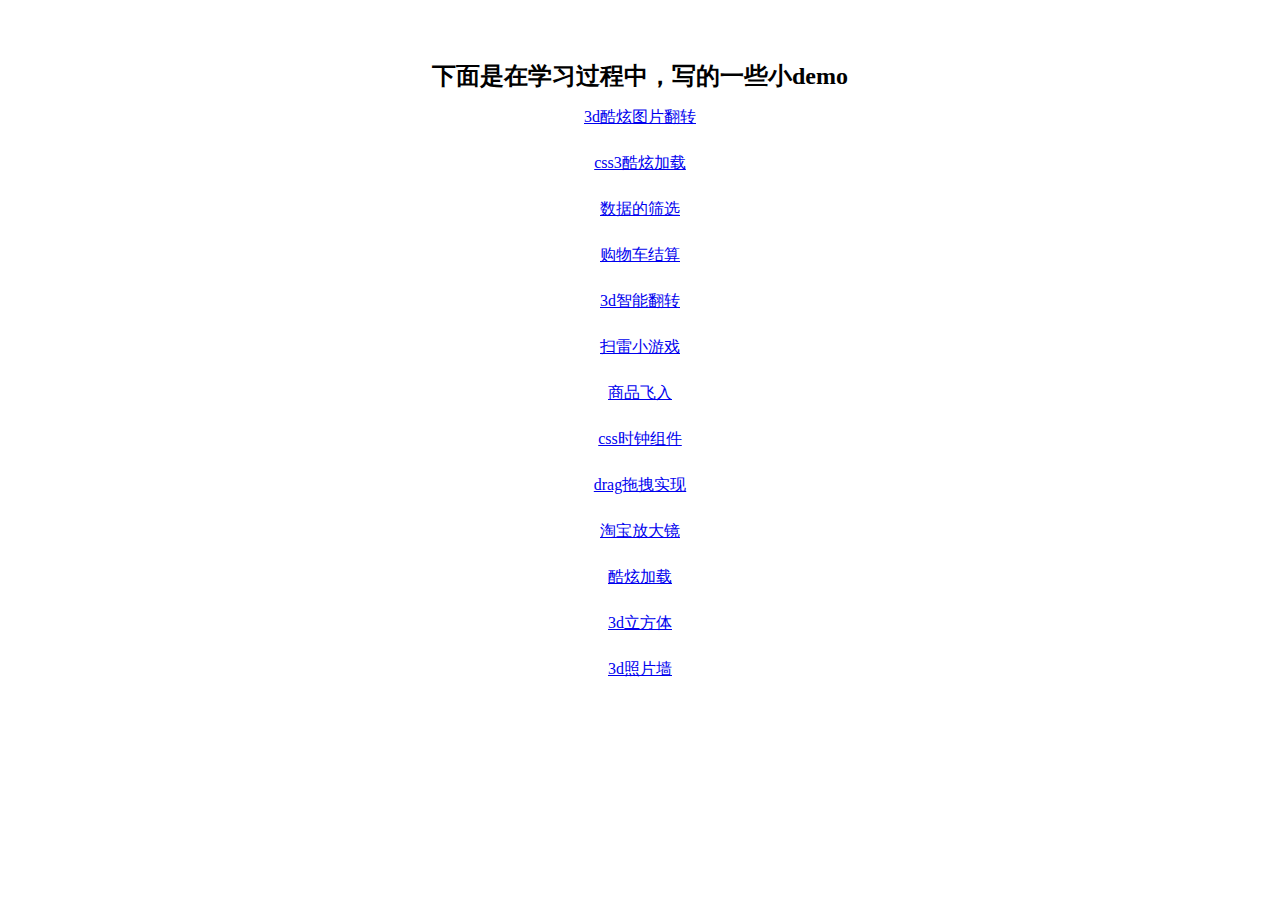
<file: index.html>
<!DOCTYPE html>
<html lang="en">
<head>
    <meta charset="UTF-8">
    <meta name="viewport" content="width=device-width, initial-scale=1.0">
    <meta http-equiv="X-UA-Compatible" content="ie=edge">
    <title>Document</title>
    <style>
         * {
             padding: 0;
             margin: 0;
         }
         ul {
             list-style: none;
         }
         .wrapper {
             width: 500px;
             margin: 60px auto 0;
             text-align: center;
         }
         ul li  {
            height: 46px;
            line-height: 50px;
         }
    </style>
</head>
<body>
    <div class="wrapper">
        <h2>下面是在学习过程中，写的一些小demo</h2>
        <ul>
            <li><a href="demo1/demo.html">3d酷炫图片翻转</a></li>
            <li><a href="demo2/demo.html">css3酷炫加载</a></li>
            <li><a href="demo3/demo.html">数据的筛选</a></li>
            <li><a href="demo4/index.html">购物车结算</a></li>
            <li><a href="demo5/demo.html">3d智能翻转</a></li>
            <li><a href="demo6/index.html">扫雷小游戏</a></li>
            <li><a href="demo7/demo.html">商品飞入</a></li>
            <li><a href="demo8/index.html">css时钟组件</a></li>
            <li><a href="demo9/drag.html">drag拖拽实现</a></li>
            <li><a href="demo10/index.html">淘宝放大镜</a></li>
            <li><a href="demo11/demo.html">酷炫加载</a></li>
            <li><a href="demo12/3dcube.html">3d立方体</a></li>
            <li><a href="demo13/3drotate.html">3d照片墙</a></li>
        </ul>
    </div>
</body>
</html>
</file>
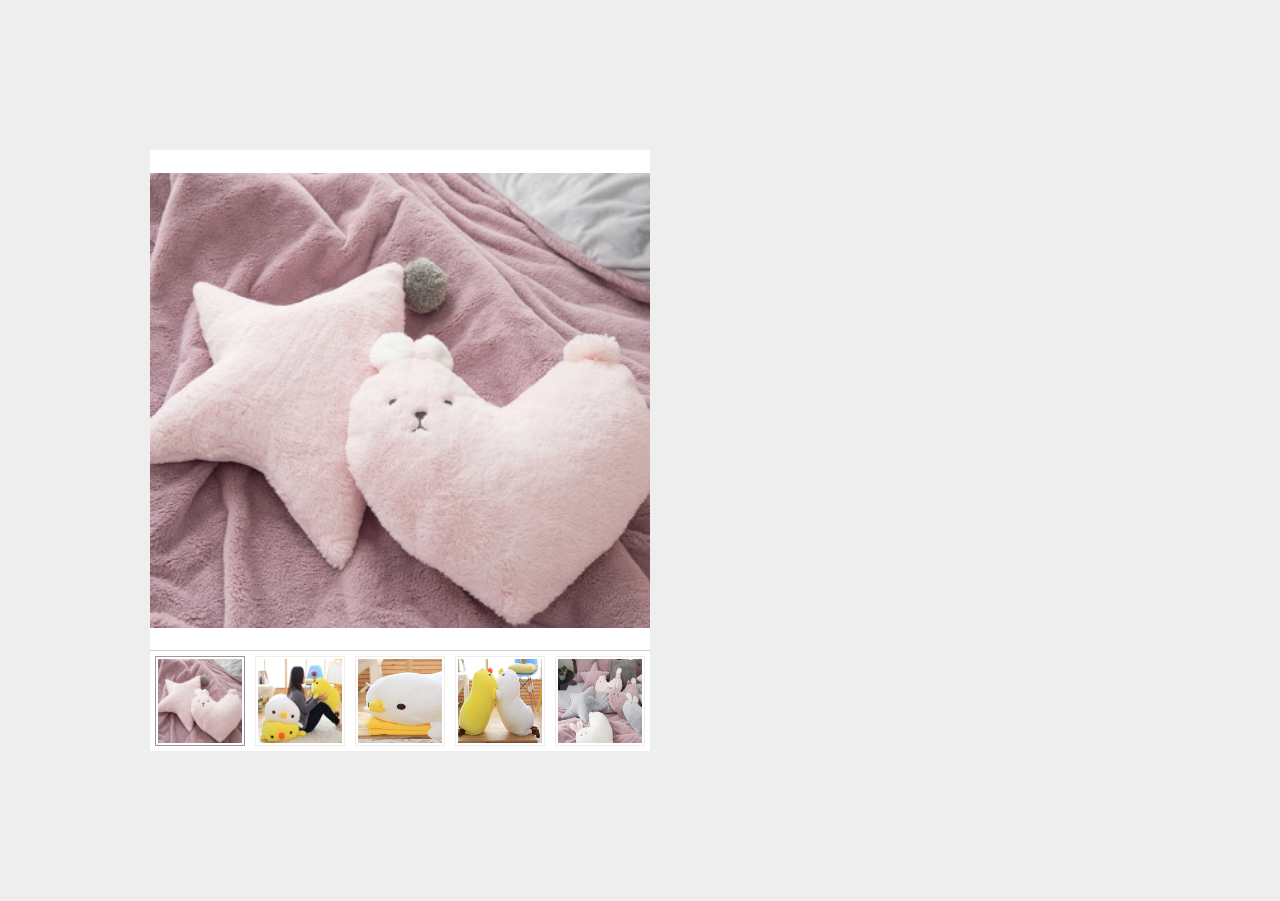
<file: demo10/index.html>
<!DOCTYPE html>
<html lang="en">
<head>
	<meta charset="UTF-8">
	<title>淘宝放大镜</title>
	<link rel="stylesheet" href="./css/index.css">
</head>
<body>
	<div class="wrapper">
		<div class="magnify">
			<div class="show"><!-- <img src="./images/1.png" alt=""> --></div>
			<div class="chooseview"></div>
			<div class="bigview"></div>
		</div>
		<div class="list">
			<ul>
				<li class="active"><img src="./images/1.png" alt=""></li>
				<li><img src="./images/2.png" alt=""></li>
				<li><img src="./images/3.png" alt=""></li>
				<li><img src="./images/4.png" alt=""></li>
				<li><img src="./images/5.png" alt=""></li>
			</ul>
		</div>
	</div>
	<script src="./js/jquery-3.2.1.js"></script>
	<!-- <script src="./js/index.js"></script> -->
	<script src="./js/index1.js"></script>
</body>
</html>
</file>
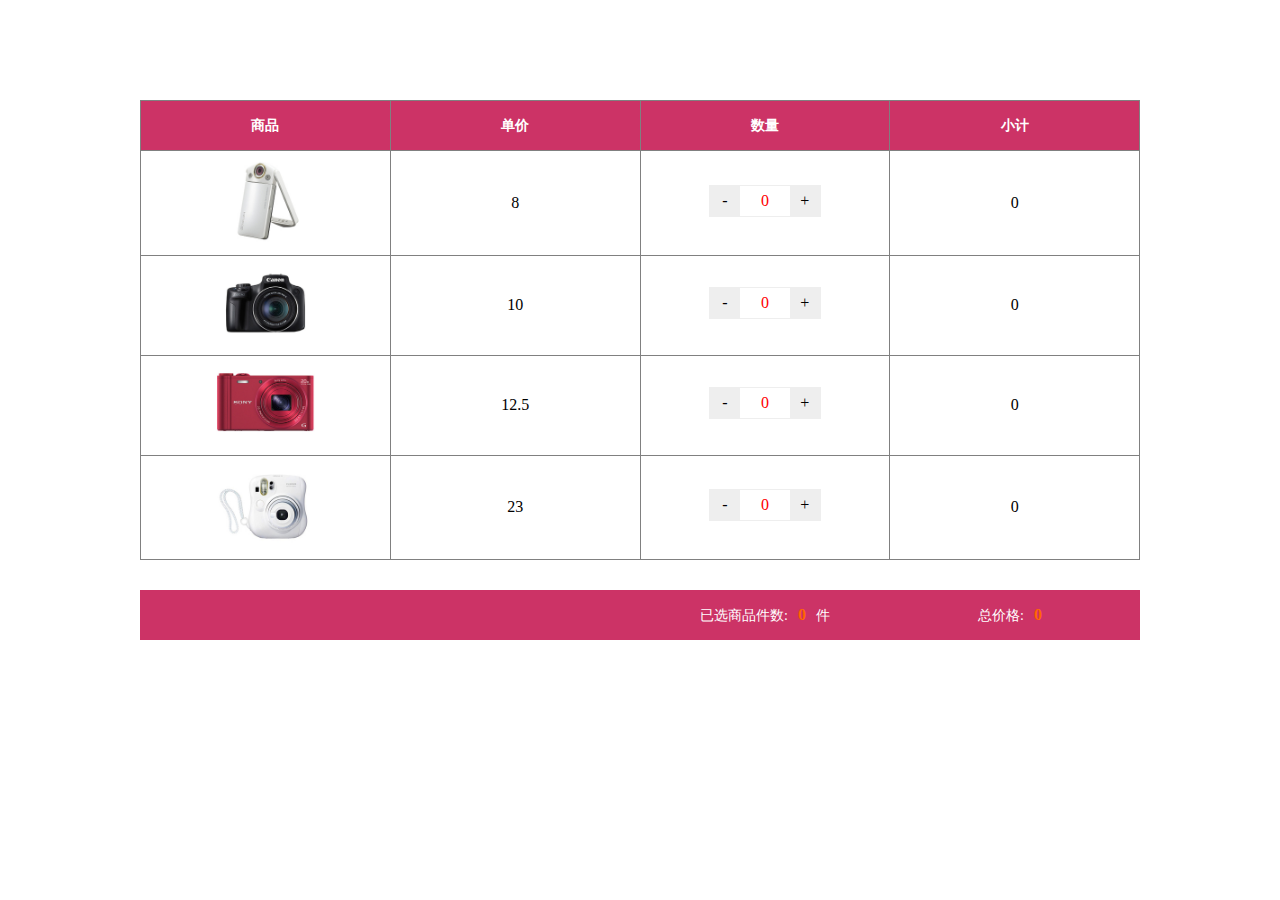
<file: demo4/index.html>
<!DOCTYPE html>
<html lang="en">
<head>
	<meta charset="UTF-8">
	<title>商城购物车</title>
	<style>
		* {
			padding: 0;
			margin: 0;
		}
		.wrapper {
			width: 1000px;
			/*height: 600px;
			border: 1px solid #000;*/
			margin: 100px auto 0;
		}
		.wrapper table {
			width: 100%;
			border-collapse: collapse;
		}
		.wrapper table tr {
			height: 100px;
			text-align: center;
		}
		.wrapper table .tit {
			height: 50px;
			background: rgb(204,51,102);
			font-weight: bold;
			font-size: 14px;
			color: #fff;
		}
		.wrapper table td {
			width: 25%;
		}
		.wrapper td img {
			width: 40%;
		}
		.wrapper td .numeration {
			display: inline-block;
			border: 1px solid #eee;
		}
		.wrapper .numeration span {
			float: left;
			height: 30px;
			line-height: 30px;
			text-align: center;
		}
		.wrapper .numeration .minus, 
		.wrapper .numeration .add {
			width: 30px;
			background: #eee;
			cursor: pointer;
		}
		.wrapper .numeration .num {
			width: 50px;
			/*background: #fff;*/
			color: red;
		}
		.wrapper .summary {
			height: 50px;
			padding-left: 500px;
			margin-top: 30px;
			background: rgb(204,51,102);
		}
		.wrapper .summary div {
			float: left;
			width: 250px;
			height: 100%;
			line-height: 50px;
			text-align: center;
			font-size: 14px;
			color: #fff;
		}
		.summary div span {
			margin: 0 10px;
			font-size: 16px;
			font-weight: bold;
			color: #f60;
		}
	</style>
</head>
<body>
	<div class="wrapper">
		<table border="1">
			<tr class="tit">
				<td>商品</td>
				<td>单价</td>
				<td>数量</td>
				<td>小计</td>
			</tr>
			<tr>
				<td><img src="image/shop1.jpg" alt=""></td>
				<td class="price">8</td>
				<td>
					<div class="numeration">
						<span class="minus">-</span>
						<span class="num">0</span>
						<span class="add">+</span>
					</div>
				</td>
				<td class="subtotal">0</td>
			</tr>
			<tr>
				<td><img src="image/shop2.jpg" alt=""></td>
				<td class="price">10</td>
				<td>
					<div class="numeration">
						<span class="minus">-</span>
						<span class="num">0</span>
						<span class="add">+</span>
					</div>
				</td>
				<td class="subtotal">0</td>
			</tr>
			<tr>
				<td><img src="image/shop3.jpg" alt=""></td>
				<td class="price">12.5</td>
				<td>
					<div class="numeration">
						<span class="minus">-</span>
						<span class="num">0</span>
						<span class="add">+</span>
					</div>
				</td>
				<td class="subtotal">0</td>
			</tr>
			<tr>
				<td><img src="image/shop4.jpg" alt=""></td>
				<td class="price">23</td>
				<td>
					<div class="numeration">
						<span class="minus">-</span>
						<span class="num">0</span>
						<span class="add">+</span>
					</div>
				</td>
				<td class="subtotal">0</td>
			</tr>
		</table>
		<div class="summary">
			<div class="all-choose">已选商品件数:<span class="all-num">0</span>件</div>
			<div class="all-count">总价格:<span class="all-cost">0</span></div>
		</div>
	</div>
	<script>
		var oMin = document.getElementsByClassName('minus'),
			oMun = document.getElementsByClassName('num'),
			oAdd = document.getElementsByClassName('add'),
			oTol = document.getElementsByClassName('subtotal'),
			oAll_num = document.getElementsByClassName('all-num')[0],
			oAll_cost = document.getElementsByClassName('all-cost')[0],
			leng = oMin.length,
			arrNum = [0,0,0,0],
			arrPrice = [8,10,12.5,23];
		for(var i = 0; i < leng; i ++) {
			oAdd[i].index = i;
			oMin[i].index = i;
			oAdd[i].onclick = function () {
				arrNum[this.index] ++;
				oMun[this.index].innerHTML = arrNum[this.index];
				oTol[this.index].innerHTML =  arrPrice[this.index] * arrNum[this.index];
				allCount(oMun, oAll_num);
				allCount(oTol, oAll_cost);
			};
			oMin[i].onclick = function () {
				arrNum[this.index] --;
				arrNum[this.index] = Math.max(0, arrNum[this.index]);
				oMun[this.index].innerHTML = arrNum[this.index];
				oTol[this.index].innerHTML =  arrPrice[this.index] * arrNum[this.index];
				allCount(oMun, oAll_num);
				allCount(oTol, oAll_cost);
			}			
		}
		function allCount(obj, obj1) {
			var num = 0,
				leng = obj.length;
			for(var i = 0; i < leng; i ++) {
				num += obj[i].innerHTML * 1;
			}
			obj1.innerHTML = num;
		}
	</script>
</body>
</html>
</file>
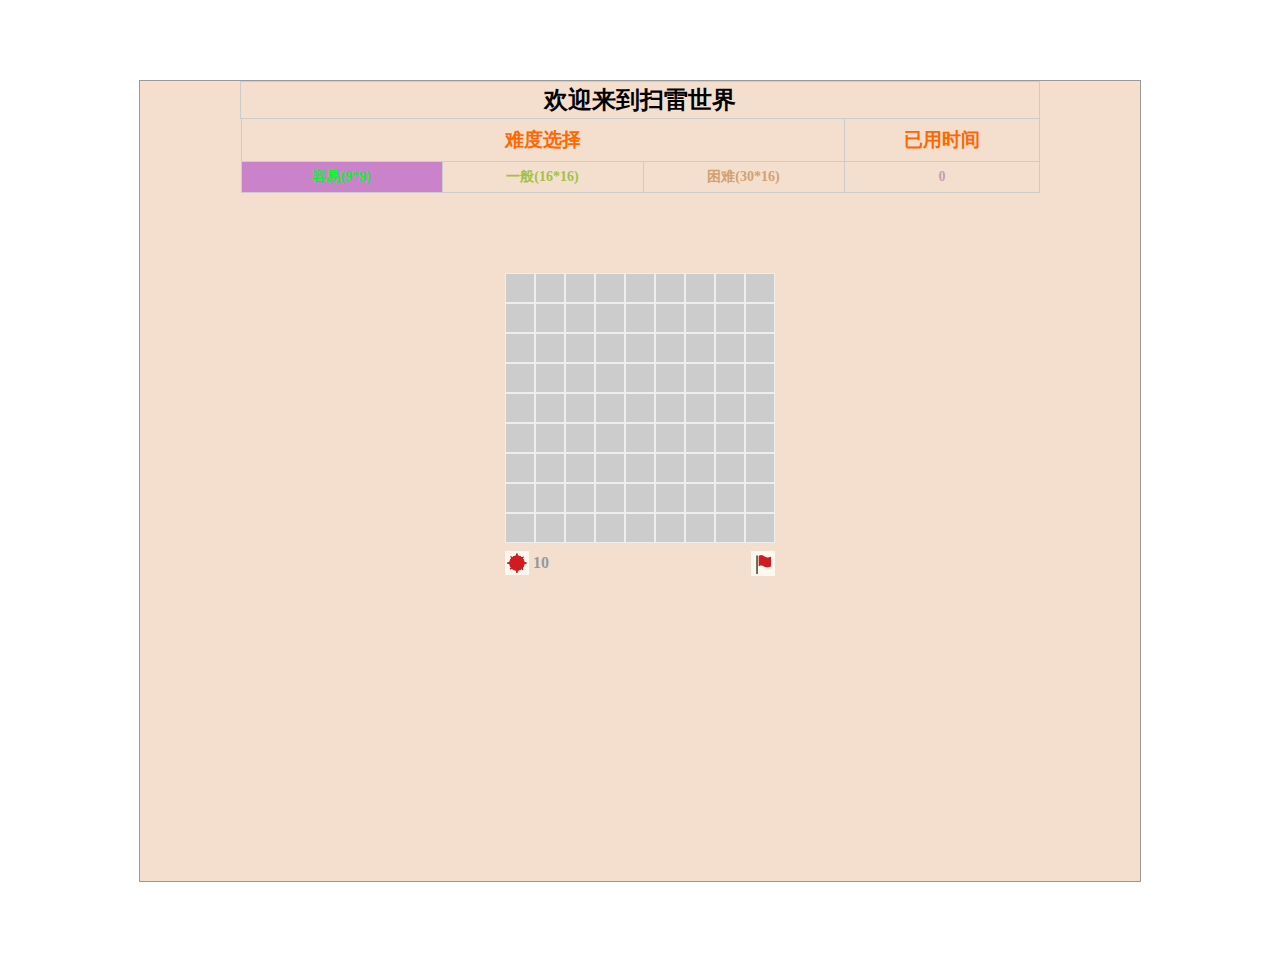
<file: demo6/index.html>
<!DOCTYPE html>
<html lang="en">
<head>
	<meta charset="UTF-8">
	<title>扫雷</title>
	<link rel="stylesheet" href="./css/index.css">
</head>
<body>
	<div class="wrapper">
		<div class="game-message">
			<h2>欢迎来到扫雷世界</h2>
			<div class="difficulty">
					<h3>难度选择</h3>
					<div class="ease active">容易(9*9)</div>
					<div class="common">一般(16*16)</div>
					<div class="hard">困难(30*16)</div>
			</div>
			<div class="time">
				<h3>已用时间</h3>
				<div class="use-time">0</div>
			</div>
		</div>	
		<div class="game-handle">	
			<ul class="items">
			</ul>
			<ul class="cover"> 	
			</ul>
			<div class="reminder">
				<div class="mine-num">
					<img src="./image/mine.jpg" alt="">
					<span>11</span>
				</div>
				<div class="flag">
					<img src="./image/flag.jpg" alt="">
				</div>
			</div>
		</div>

	</div>
	<!-- <script src="./js/index.js"></script> -->
	<script src="./js/tools.js"></script>
	<script src="js/space.js"></script>
	<script src="./js/index.js"></script>
	
</body>
</html>
</file>
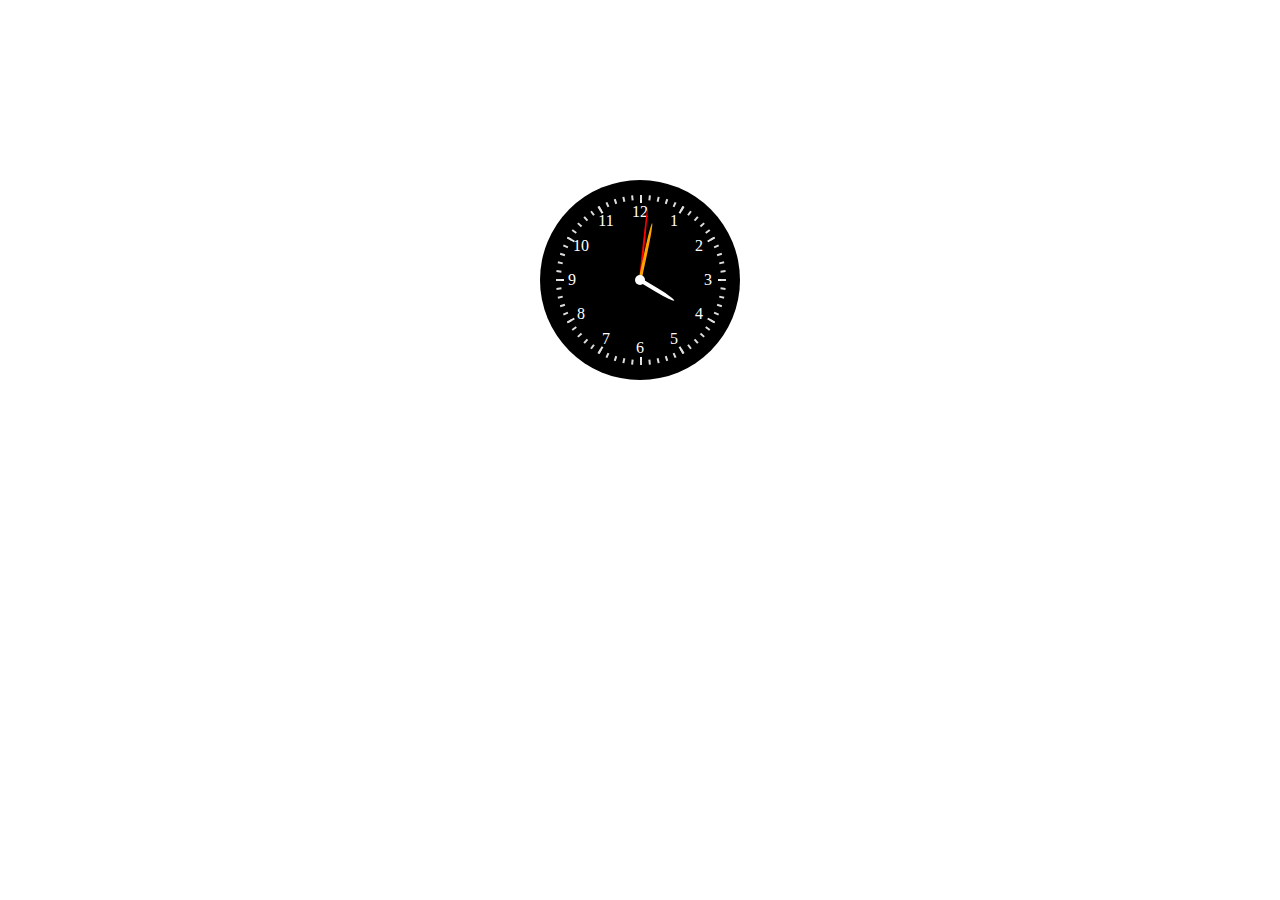
<file: demo8/index.html>
<!DOCTYPE html>
<html lang="en">
<head>
	<meta charset="UTF-8">
	<title>时钟组件</title>
	<link rel="stylesheet" href="./css/index.css">
</head>
<body>
	<div class="box">
		<div class="wrapper">
			<ul class="control-hour"></ul>	
			<ul class="control-second"></ul>
			<ul class="control-num"></ul>
			<div class="control-pointer">
				<div class="circle"></div>
				<div class="second-ned"></div>
				<div class="min-ned"></div>
				<div class="hour-ned"></div>
			</div>
		</div>
	</div>
	<script src="./js/jquery-3.2.1.js"></script>
	<script src="./js/index.js"></script>
</body>
</html>
</file>
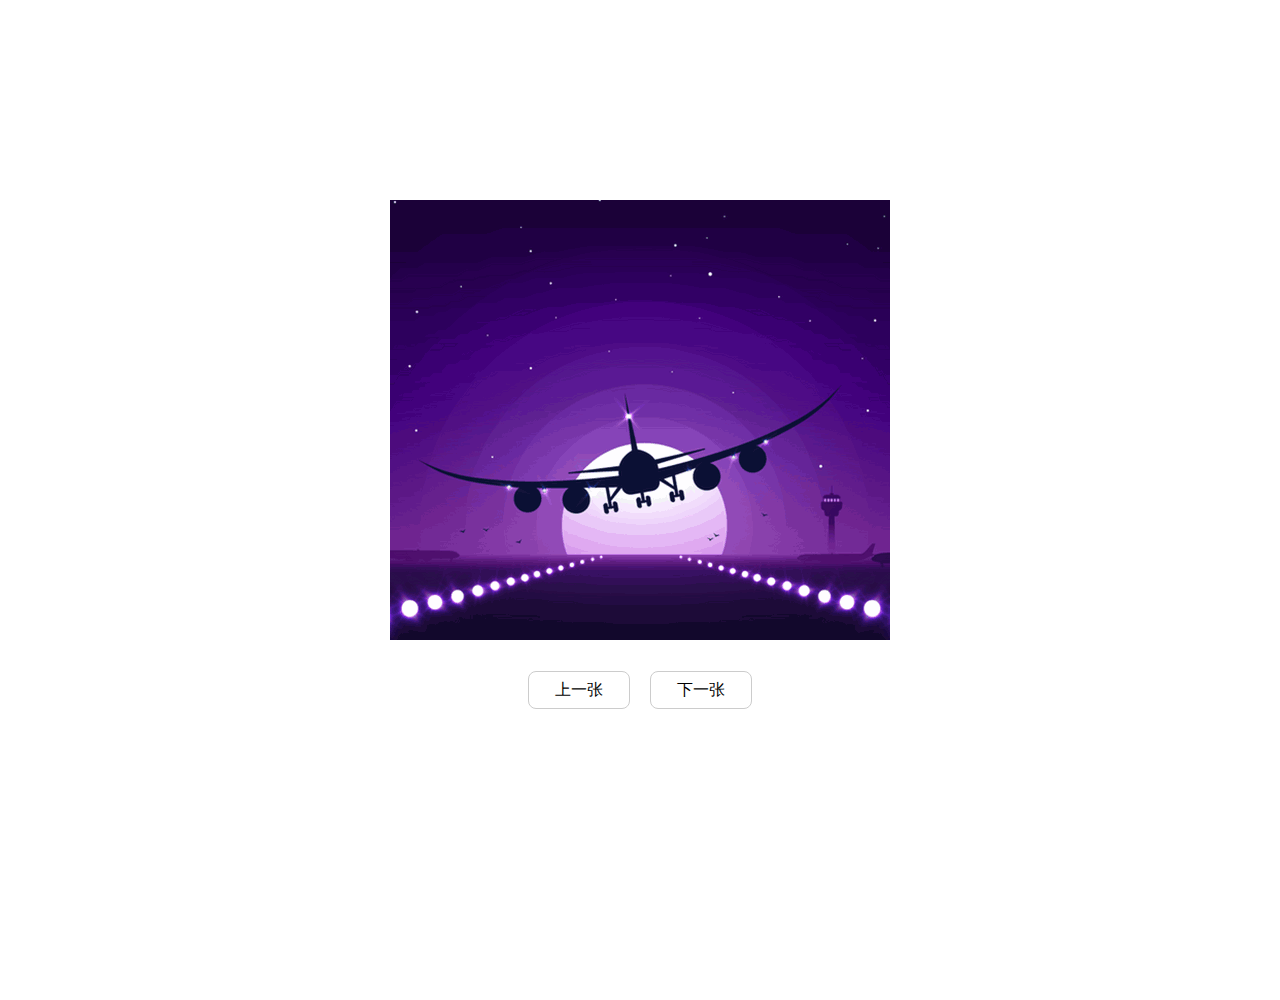
<file: demo1/demo.html>
<!DOCTYPE html>
<html lang="en">
<head>
	<meta charset="UTF-8">
	<title>3d翻转照片</title>
	<link rel="stylesheet" href="./css/demo.css">
</head>
<body>
	<div class="wrapper">
		<ul class="con">
			<li class="item">
				<div></div>
				<div></div>
				<div></div>
				<div></div>
			</li>
			<li class="item">
				<div></div>
				<div></div>
				<div></div>
				<div></div>
			</li>
			<li class="item">
				<div></div>
				<div></div>
				<div></div>
				<div></div>
			</li>
			<li class="item">
				<div></div>
				<div></div>
				<div></div>
				<div></div>
			</li>
			<li class="item">
				<div></div>
				<div></div>
				<div></div>
				<div></div>
			</li>
		</ul>
		<div class="control">
			<div class="prev">上一张</div>
			<div class="next">下一张</div>
		</div>
	</div>
	<script src="./js/jquery-3.2.1.js"></script>
	<script src="./js/demo.js"></script>
</body>
</html>
</file>
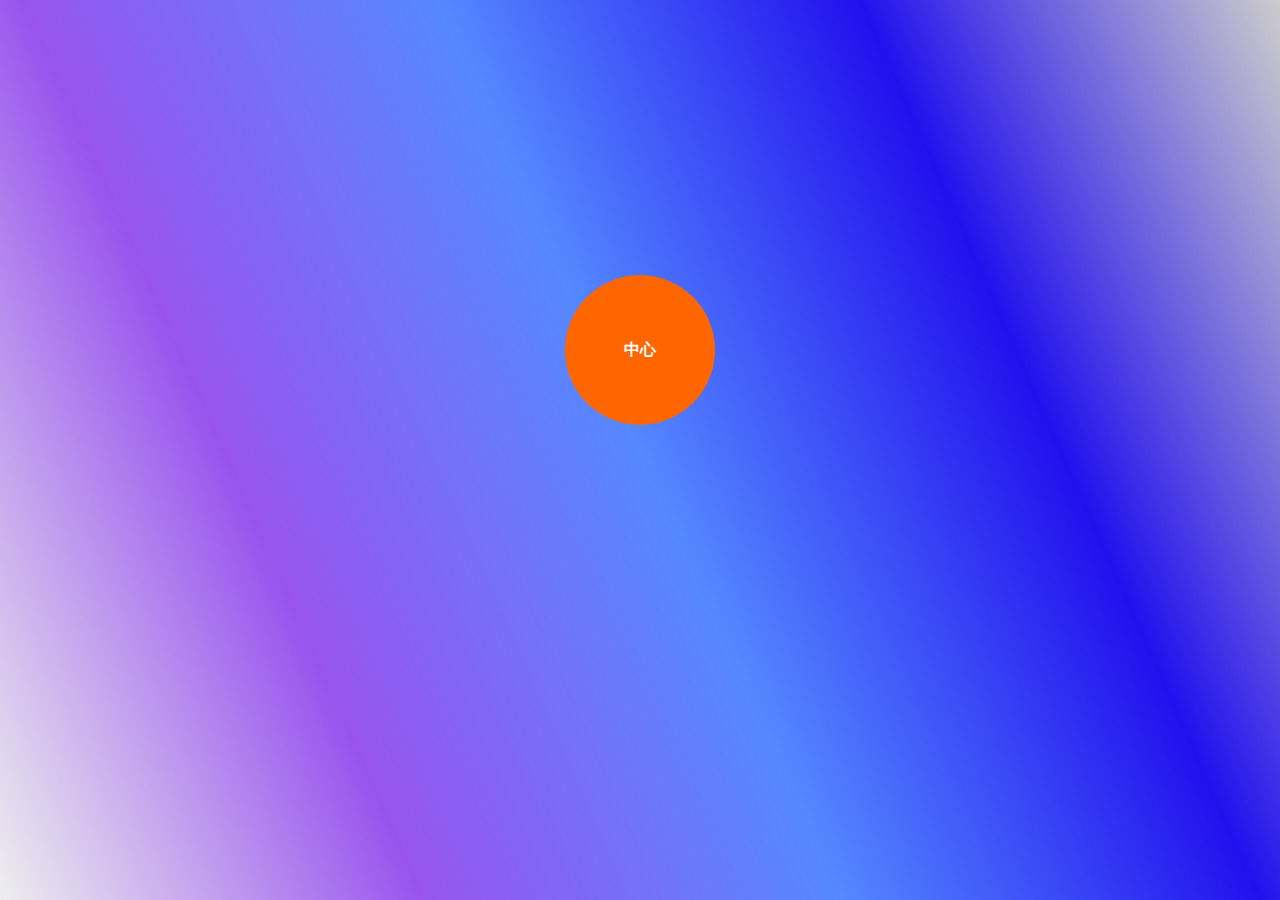
<file: demo11/demo.html>
<!DOCTYPE html>
<html lang="en">
<head>
	<meta charset="UTF-8">
	<title>旋转布局</title>
	<link rel="stylesheet" href="./css/demo.css">
</head>
<body>
	<div class="wrapper">
		<ul>
			<li><div>章节一</div></li>
			<li><div>章节二</div></li>
			<li><div>章节三</div></li>
			<li><div>章节四</div></li>
			<li><div>章节五</div></li>
			<li><div>章节六</div></li>
			<li><div>章节七</div></li>
			<li><div>章节八</div></li>
		</ul>
		<div class="center">中心</div>
	</div>
	<script src="./js/jquery-3.2.1.js"></script>
	<script src="./js/demo.js"></script>
</body>
</html>
</file>
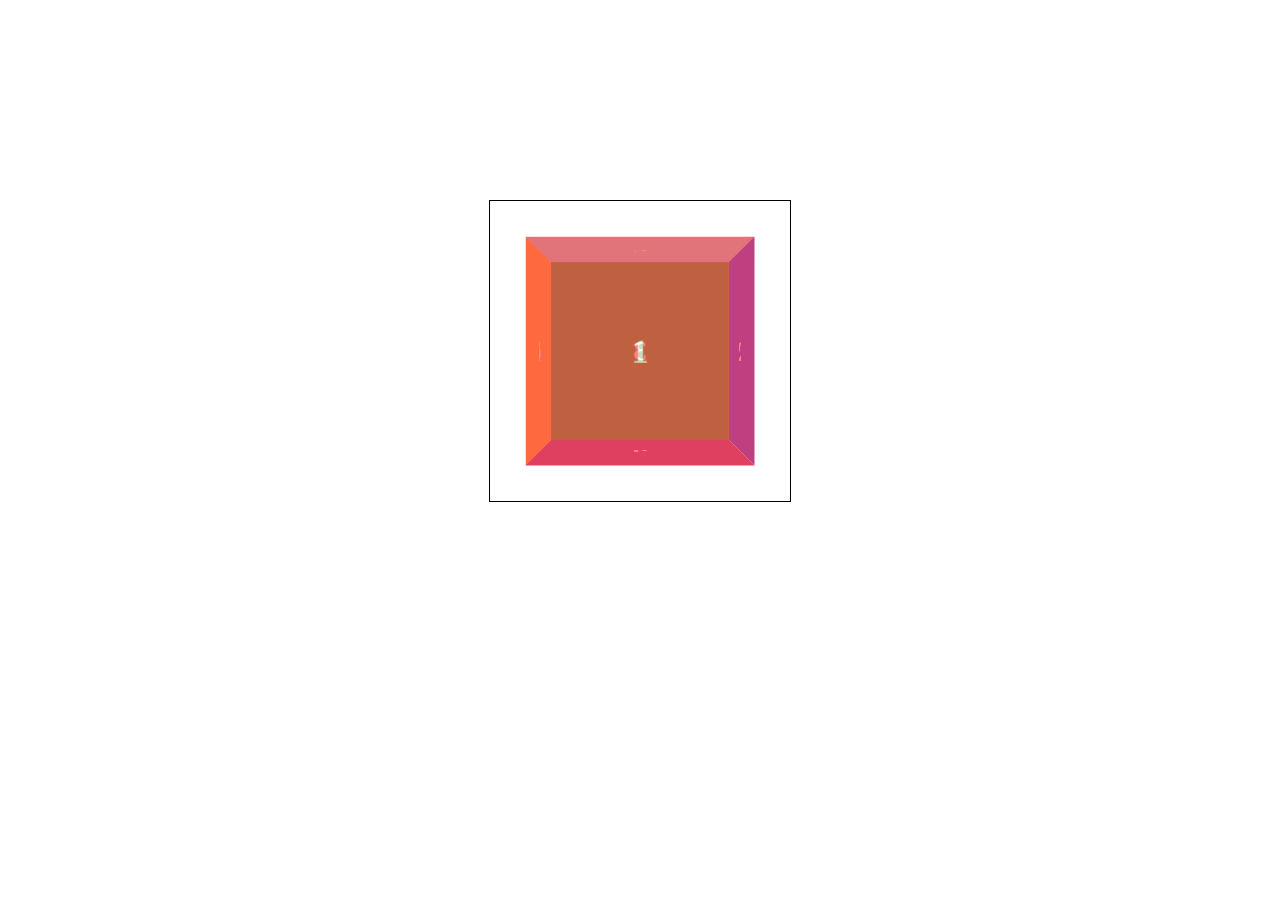
<file: demo12/3dcube.html>
<!DOCTYPE html>
<html lang="en">
<head>
	<meta charset="UTF-8">
	<title>3d立方体</title>
	<style>
		* {
			padding: 0;
			margin: 0;
			list-style: none;
		}
		.wrapper {
			display: flex;
			justify-content: center;
			align-items: center;
			width: 300px;
			height: 300px;
			border: 1px solid #000;
			margin: 200px auto;
			perspective: 800px;
		}
		.wrapper .con {
			position: relative;
			width: 200px;
			height: 200px;
			/*border: 1px solid #ccc;*/
			transform-style: preserve-3d;
			transform: rotateX(0deg);
			animation: turn 8s linear infinite;
		}
		@keyframes turn {
			0% {
				transform: rotateX(0deg) rotateY(0deg) rotateZ(0deg);
			}
			50% {
				transform: rotateX(180deg) rotateY(180deg) rotateZ(180deg);
			}
			100% {
				transform: rotateX(360deg) rotateY(360deg) rotateZ(360deg);
			}
		}
		.wrapper .con .item {
			position: absolute;
			left: 0;
			top: 0;
			width: 100%;
			height: 100%;
			text-align: center;
			line-height: 200px;
			font-size: 30px;
			font-weight: bold;
			color: #fff;
			opacity: 0.5;
		}
		.wrapper .con .item:nth-of-type(1) {
			background-color: red;
			transform: rotate3d(0, 0, 0, 0deg) translateZ(100px);
		}
		.wrapper .con .item:nth-of-type(2) {
			background-color: blue;
			transform: rotate3d(0, 1, 0, 90deg) translateZ(100px);
		}
		.wrapper .con .item:nth-of-type(3) {
			background-color: green;
			transform: rotate3d(0, 1, 0, 180deg) translateZ(100px);
		}
		.wrapper .con .item:nth-of-type(4) {
			background-color: orange;
			transform: rotate3d(0, 1, 0, 270deg) translateZ(100px);
		}
		.wrapper .con .item:nth-of-type(5) {
			background-color: skyblue;
			transform: rotate3d(1, 0, 0, 90deg) translateZ(100px);
		}
		.wrapper .con .item:nth-of-type(6) {
			background-color: purple;
			transform: rotate3d(1, 0, 0, -90deg) translateZ(100px);
		}
	</style>
</head>
<body>
	<div class="wrapper">
		<ul class="con">
			<li class="item">1</li>
			<li class="item">2</li>
			<li class="item">3</li>
			<li class="item">4</li>
			<li class="item">5</li>
			<li class="item">6</li>
		</ul>
	</div>
</body>
</html>
</file>
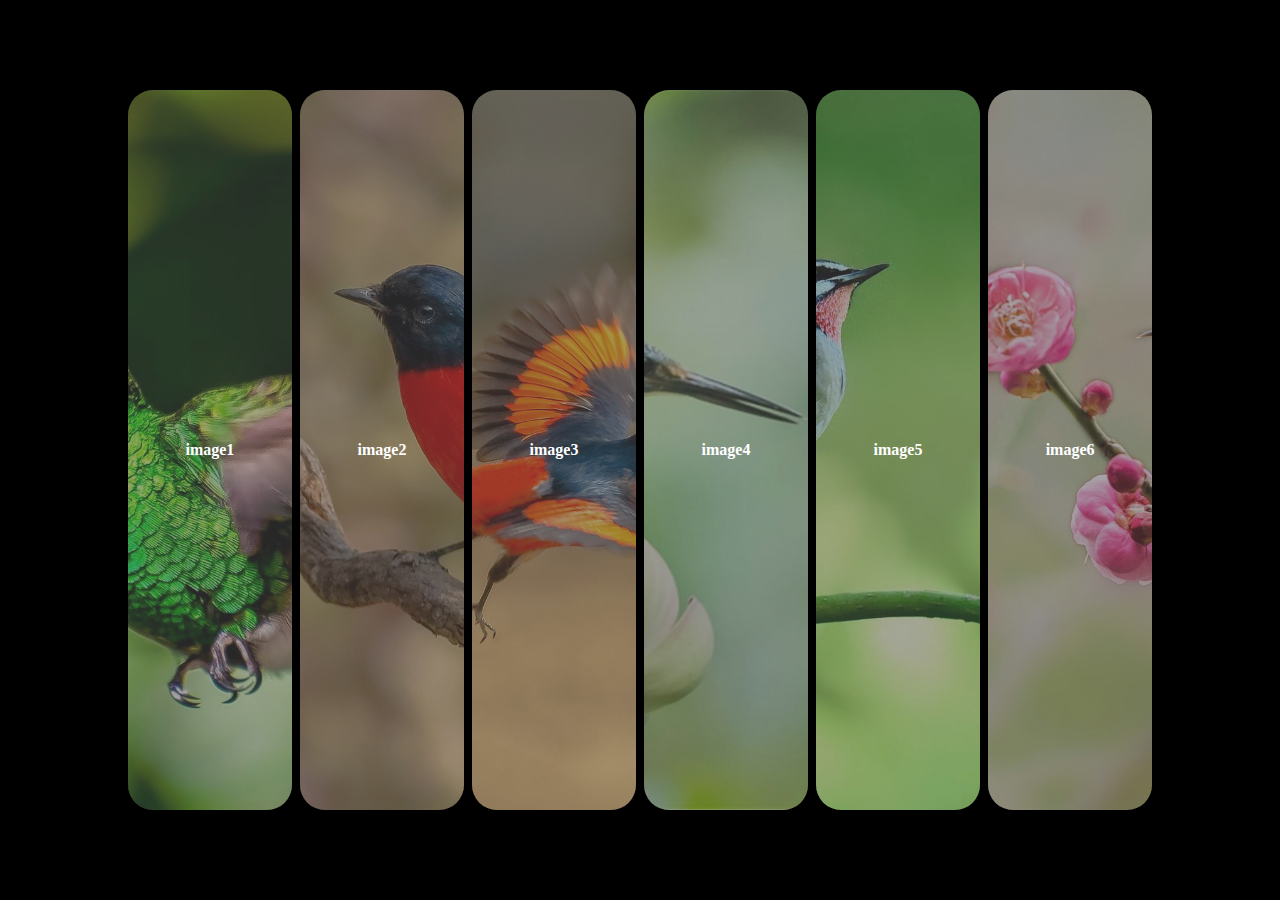
<file: demo2/demo.html>
<!DOCTYPE html>
<html lang="en">
<head>
	<meta charset="UTF-8">
	<title>Document</title>
	<link rel="stylesheet" href="./css/demo.css">
</head>
<body>
	<div class="wrapper init">
		<ul>
			<li class="item">
				<div class="con">
					<div class="bg"></div>
					<div class="title">image1</div>
					<div class="desc">
						<div class="details">birds</div>
						<div class="close"></div>
					</div>
				</div>
			</li>
			<li class="item">
				<div class="con">
					<div class="bg"></div>
					<div class="title">image2</div>
					<div class="desc">
						<div class="details">birds</div>
						<div class="close"></div>
					</div>
				</div>
			</li>
			<li class="item">
				<div class="con">
					<div class="bg"></div>
					<div class="title">image3</div>
					<div class="desc">
						<div class="details">birds</div>
						<div class="close"></div>
					</div>
				</div>
			</li>
			<li class="item">
				<div class="con">
					<div class="bg"></div>
					<div class="title">image4</div>
					<div class="desc">
						<div class="details">birds</div>
						<div class="close"></div>
					</div>
				</div>
			</li>
			<li class="item">
				<div class="con">
					<div class="bg"></div>
					<div class="title">image5</div>
					<div class="desc">
						<div class="details">birds</div>
						<div class="close"></div>
					</div>
				</div>
			</li>
			<li class="item">
				<div class="con">
					<div class="bg"></div>
					<div class="title">image6</div>
					<div class="desc">
						<div class="details">birds</div>
						<div class="close"></div>
					</div>
				</div>
			</li>
		</ul>
	</div>
	<script src="./js/jquery-3.2.1.js"></script>
	<script src="./js/demo.js"></script>
</body>
</html>
</file>
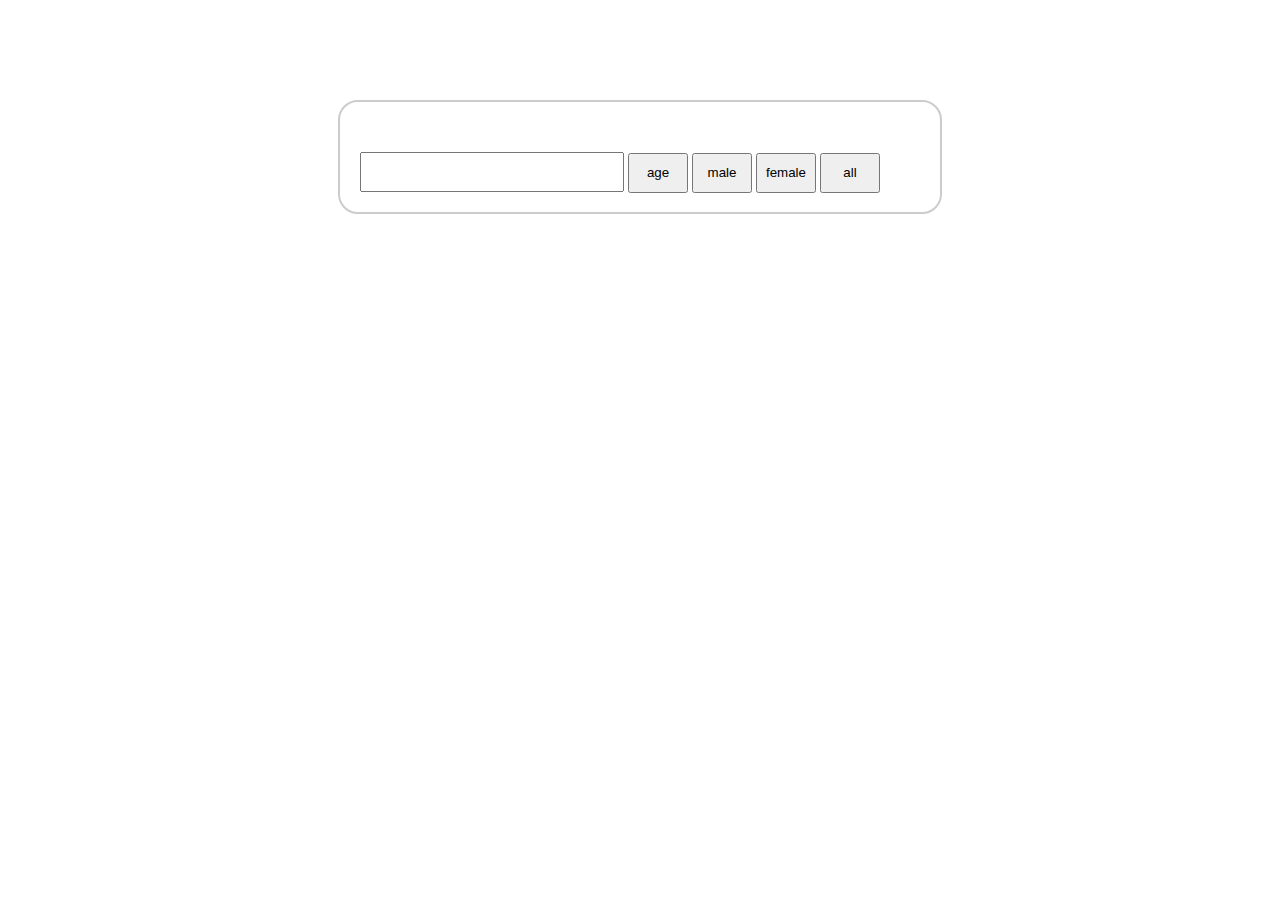
<file: demo3/demo.html>
<!DOCTYPE html>
<html lang="en">
<head>
	<meta charset="UTF-8">
	<title>实例</title>
	<link rel="stylesheet" href="css/demo.css">
</head>
<body>
	<div class="wrapper">
		<input type="text" class="inp">
		<button id="age">age</button>
		<button id="male">male</button>
		<button id="female">female</button>
		<button id="all">all</button>
		<ul>
		</ul>
	</div>
	<script src="js/tool.js"></script>
	<script src="js/actions.js"></script>
	<script src="js/demo.js"></script>
	<!-- <script>	
		//添加事件，将含有input value值的数组添加。	
		// oMale.onclick = function () {
		// 	renderArr(filterSex(temperArr, lastSex = 'male'));
		// }
		// oFemale.onclick = function () {
		// 	renderArr(filterSex(temperArr, lastSex = 'female'));
		// }		
	</script> -->
</body>
</html>
</file>
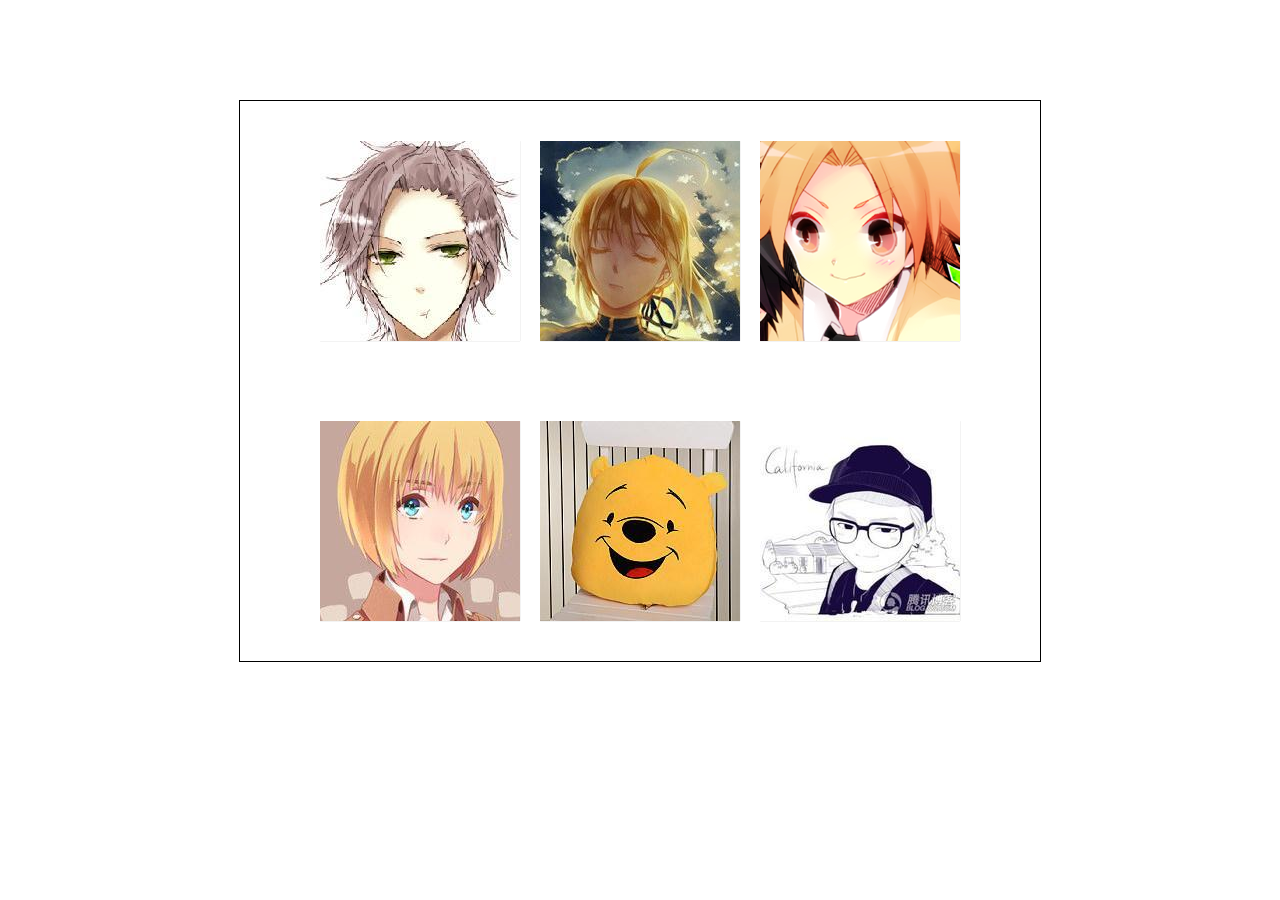
<file: demo5/demo.html>
<!DOCTYPE html>
<html lang="en">
<head>
	<meta charset="UTF-8">
	<title>旋转照片22</title>
	<link rel="stylesheet" href="./css/demo.css">
</head>
<body>
	<div class="wrapper">
		<ul class="con">
			<li class="item">
				<div class="picbox">
					<div class="show"><img src="./images/3d-1.jpg" alt=""></div>
					<div class="hide">你看见我的小熊了吗</div>
				</div>
			</li>
			<li class="item">
				<div class="picbox">
					<div class="show"><img src="./images/3d-2.jpg" alt=""></div>
					<div class="hide">你看见我的小熊了吗</div>
				</div>
			</li>
			<li class="item">
				<div class="picbox">
					<div class="show"><img src="./images/3d-3.png" alt=""></div>
					<div class="hide">你看见我的小熊了吗</div>
				</div>
			</li>
			<li class="item">
				<div class="picbox">
					<div class="show"><img src="./images/3d-4.jpg" alt=""></div>
					<div class="hide">你看见我的小熊了吗</div>
				</div>
			</li>
			<li class="item">
				<div class="picbox">
					<div class="show"><img src="./images/3d-5.jpg" alt=""></div>
					<div class="hide">你看见我的小熊了吗</div>
				</div>
			</li>
			<li class="item">
				<div class="picbox">
					<div class="show"><img src="./images/3d-6.jpg" alt=""></div>
					<div class="hide">你看见我的小熊了吗</div>
				</div>
			</li>
		</ul>
	</div>
	<script src="./js/jquery-3.2.1.js"></script>
	<script src="./js/demo.js"></script>
</body>
</html>
</file>
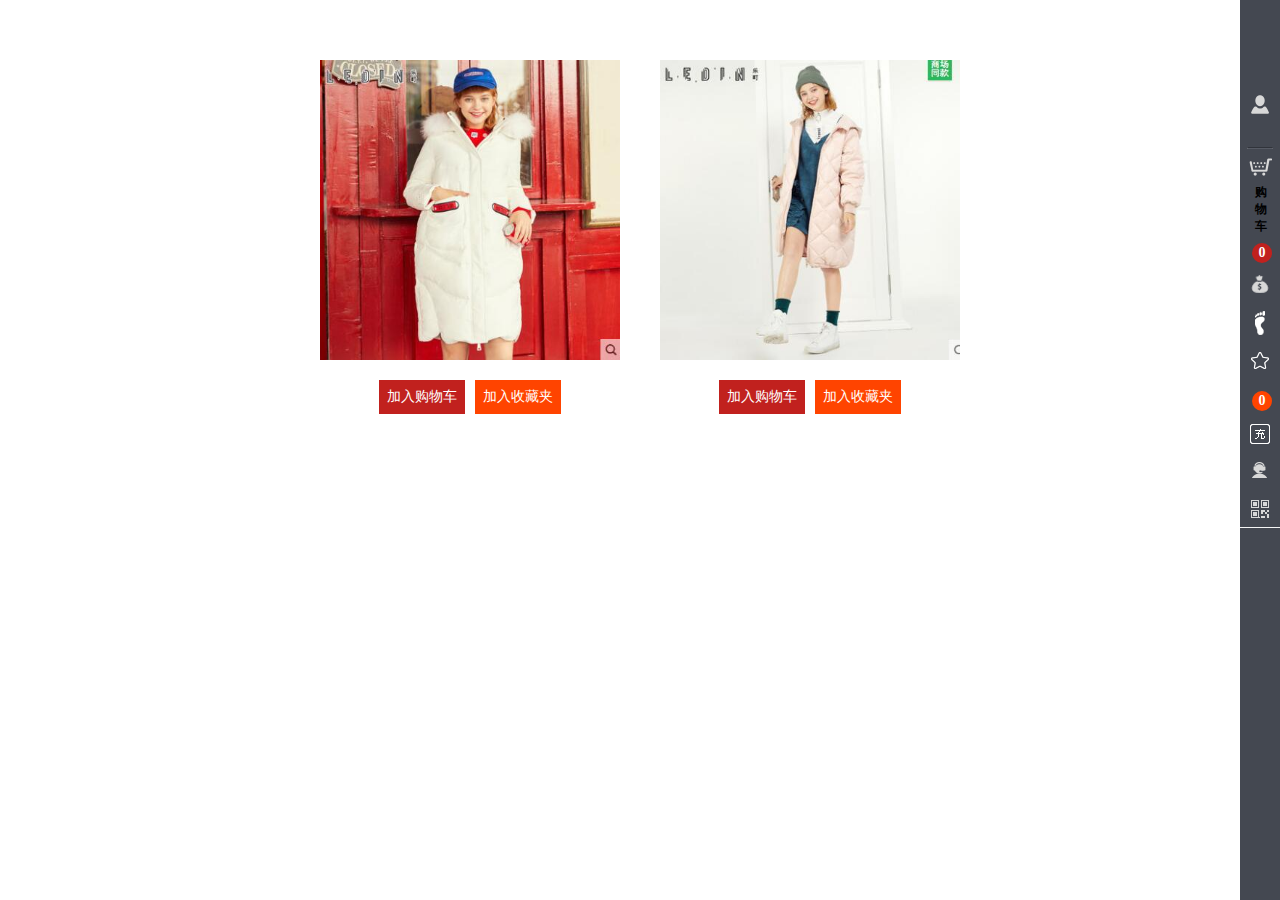
<file: demo7/demo.html>
<!DOCTYPE html>
<html lang="en">
<head>
	<meta charset="UTF-8">
	<title>商品飞入</title>
	<link rel="stylesheet" href="./css/demo.css">
</head>
<body>
	<div class="wrapper">
		<div class="left-show">
			<div class="item">
				<img src="./images/pic1.jpg" alt="" width="417"  height="417">
				<button class="add-cart">加入购物车</button>
				<button class="add-collect">加入收藏夹</button>
			</div>
			<div class="item">
	  			<img src="./images/pic2.jpg" alt="" width="400"  height="413">
	  			<button class="add-cart">加入购物车</button>
	  			<button class="add-collect">加入收藏夹</button>
			</div>
		</div>
		<div class="right-aside">
			<ul>
			 	<li>
			 		<a href="">
			 			<i></i>
			 			<div class="myself"></div>
			 		</a>
			 	</li>
			 	<li>
			 		<a href="" class="shopping-cart">
						<i></i>
						<span>购物车</span>
						<span class="count">0</span>
						<div class="hidden">我的购物车</div>
			 		</a>
			 	</li>
			 	<li>
			 		<a href="" class="purse">
			 			<i></i>
			 			<div class="hidden">我的钱包</div>
			 		</a>
			 	</li>
			 	<li>
			 		<a href="" class="footprint">
			 			<i></i>
			 			<div class="hidden">我的足迹</div>
			 		</a>
			 	</li>
			 	<li>
			 		<a href="" class="collect">
			 			<i></i>
			 			<span class="count">0</span>
			 			<div class="hidden">我的收藏</div>
			 		</a>
			 	</li>
			 	<li>
			 		<a href="" class="recharge">
			 			<i></i>
			 			<div class="hidden">我要充值</div>
			 		</a>
			 	</li>
			 	<li>
			 		<a href="" class="servers">
			 			<i></i>
			 			<div class="hidden">反馈客服</div>
			 		</a>
			 	</li>
			 	<li>
			 		<a href="" class="qr-code">
			 			<i></i>
			 			<div class="wechart-code"></div>
			 		</a>
			 	</li>
			 </ul> 
		</div>
	</div>
	<script src="./js/jquery-3.2.1.js"></script>
	<script src="./js/demo.js"></script>
</body>
</html>
</file>
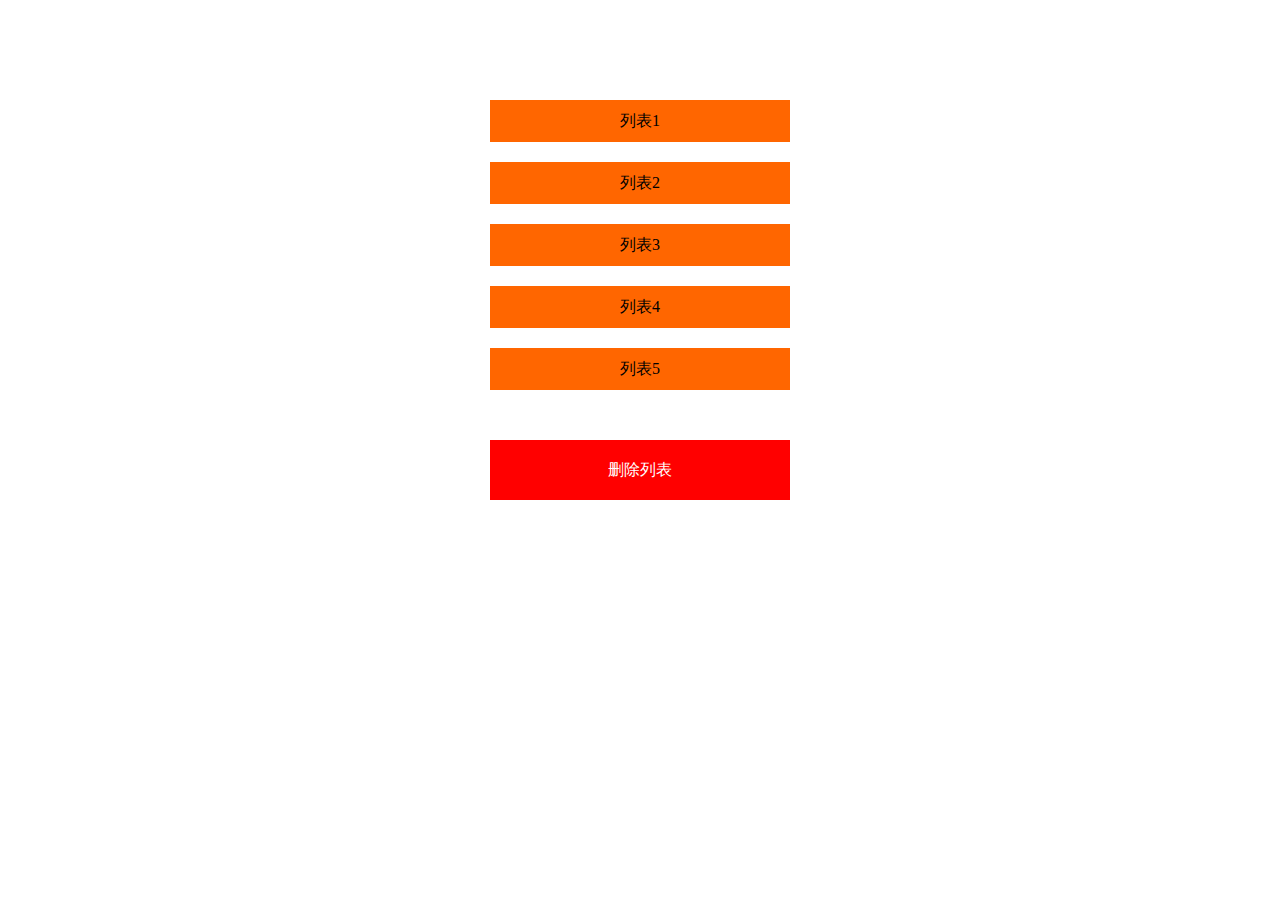
<file: demo9/drag.html>
<!DOCTYPE html>
<html lang="en">

<head>
    <meta charset="UTF-8">
    <meta name="viewport" content="width=device-width, initial-scale=1.0">
    <meta http-equiv="X-UA-Compatible" content="ie=edge">
    <title>拖拽与删除</title>
    <style>
        * {
            padding: 0;
            margin: 0;
        }

        ul {
            list-style: none;
        }

        .wrapper {
            width: 300px;
            margin: 100px auto 0;
            text-align: center;
        }

        li {
            height: 42px;
            line-height: 42px;
            background-color: #f60;
        }

        li + li {
            margin-top: 20px;
        }

        #delete {
            height: 60px;
            margin-top: 50px;
            line-height: 60px;
            background-color: red;
            color: #fff;
        }
    </style>
</head>

<body>
    <div class="wrapper">
        <ul>
            <li draggable="true">列表1</li>
            <li draggable="true">列表2</li>
            <li draggable="true">列表3</li>
            <li draggable="true">列表4</li>
            <li draggable="true">列表5</li>
        </ul>
        <div id="delete">
            删除列表
        </div>
    </div>
    <script>
        var dragManager = {
            init: function () {
                this.initIndex(this.targetDom);
                this.addEvent();
            },
            addEvent: function () {
                var baseDom = this.baseDom;
                var targetDom = this.targetDom;
                var deleteDom = this.deleteDom;
                var self = this;
                // 监听dragstart 事件 添加索引值
                baseDom.addEventListener('dragstart', function (e) {
                    var target = e.target;
                    if (typeof (target) === 'object' && target.nodeName === 'LI') {
                        e.dataTransfer.setData('index', target.index);
                    }
                }, false);
                // 阻止事件默认行为 
                baseDom.addEventListener('dragover', function (e) {
                    e.preventDefault();
                }, false);
                // 换位元素区域，拖拽至此区域，触发drop事件时，将拖拽元素移动到目标元素之前
                // 并重新计算index值;
                baseDom.addEventListener('drop', function (e) {
                    var target = e.target, index;
                    if (typeof (target) === 'object' && target.nodeName === 'LI') {
                        index = e.dataTransfer.getData('index');
                        baseDom.insertBefore(targetDom[index], target);
                        self.initIndex(targetDom);
                    }

                }, false);
                // 阻止默认事件, 让drop事件可以触发
                deleteDom.addEventListener('dragover', function (e) {
                    e.preventDefault();
                });
                // 删除拖拽元素区域，触发drop事件，删除当前拖拽的元素, 并重新计算index值;
                deleteDom.addEventListener('drop', function (e) {
                    var index = e.dataTransfer.getData('index');
                    self.deleteIndex(targetDom, index)
                })
            },
            initIndex: function (dom) {
                var len = dom.length || 0;
                for (var i = 0; i < len; i++) {
                    dom[i].index = i;
                }
            },
            deleteIndex: function (dom, index) {
                dom[index].remove();
                this.initIndex(dom)
            },
            baseDom: document.getElementsByTagName('ul')[0],
            deleteDom: document.getElementById('delete')
        }
        dragManager.targetDom = dragManager.baseDom.getElementsByTagName('li');
        dragManager.init();
        // var oUl = document.getElementsByTagName('ul')[0],
        //     oLi = oUl.getElementsByTagName('li');
        // oUl.addEventListener('dragstart', function (e) {
        //     var target = e.target;
        //     if (typeof (target) === 'object' && target.nodeName === 'LI') {
        //         e.dataTransfer.setData('item', target.getAttribute('data-item'));
        //         // console.log(target.getAttribute('data-item'));
        //     }
        // }, false);

        // oUl.addEventListener('dragover', function (e) {
        //     e.preventDefault();
        // }, false);

        // oUl.addEventListener('drop', function (e) {
        //     var target = e.target, index;
        //     if (typeof (target) === 'object' && target.nodeName === 'LI') {
        //         index = e.dataTransfer.getData('item') - 1;
        //         oUl.insertBefore(oLi[index], target);
        //     }

        // }, false)

        // function initIndex(dom) {
        //     var len = dom.length || 0;
        //     for (var i = 0; i < len; i++) {
        //         dom.index = i;
        //     }
        // }


        // function exchangeIndex(target, source) {
        //     [target.index, source.index] = [source.index, target.index];
        // }

        // function deleteIndex(dom, index) {
        //     dom[index].remove();
        //     initIndex(dom)
        // }
    </script>
</body>

</html>
</file>
<file: demo10/css/index.css>
@charset "utf-8";
* {
	padding: 0;
	margin: 0;
}
body {
	background-color: #eee;
}
.wrapper {
	width: 500px;
	height: 601px;
	margin: 150px;
	background-color: #fff;
}
.wrapper .magnify {
	position: relative;
	height: 500px;
	border-bottom: 1px solid #ccc;
	cursor: move;
}
.wrapper .magnify .chooseview {
	position: absolute;
	display: none;
	top: 0;
	left: 0;
	width: 125px;
	height: 125px;
	background: url(../images/move-box.png) no-repeat 0/cover;
	cursor: move;
}
.wrapper .magnify .bigview {
	position: absolute;
	display: none;
	top: 0;
	left: 530px;
	width: 500px;
	height: 500px;
	background-image: url(../images/1.png);
	background-repeat: no-repeat;
	background-size: 2000px 1796px;
}
.wrapper .magnify .show {
	height: 100%;
	box-sizing: border-box;
	/*background: url(../images/1.png) no-repeat center/contain;*/
}
.wrapper .list ul {
	list-style: none;
	font-size: 0px;
}
.list ul li {
	display: inline-block;
	width: 90px;
	height: 90px;
	box-sizing: border-box;
	border: 1px solid #eee;
	padding: 2px;
	margin: 5px;
	cursor: pointer;
}
.list ul li.active {
	border-color: #999;
}
.list ul li img {
	width: 100%;
	height: 100%;
}
</file>
<file: demo6/css/index.css>
@charset "utf-8";
* {
	padding: 0;
	margin: 0;
	list-style: none;
}
.wrapper {
	width: 1000px;
	height: 800px;
	border: 1px solid #999;
	margin: 80px auto;
	background: #f4dfcf;
	text-align: center;
}
.game-message {
	width: 800px;
	margin: 0 auto;
}
.game-handle {
	position: relative;
	display: inline-block;
	padding-top: 80px;
	/*height: 400px;*/
	margin: 0 auto;
}
.game-message h2 {
	height: 36px;
	line-height: 36px;
	border: 1px solid #ccc;
}
.game-message .difficulty {
	/*height: 30px;*/
	display: inline-block;
	border: 1px solid #ccc;
	border-top: none;
}
.game-message .difficulty h3,
.game-message .time h3 {
	height: 42px;
	line-height: 42px;
	color: #f60;
	border-bottom: 1px solid #ccc;
}
.game-message .difficulty div,
.game-message .time div {
	float: left;
	height: 30px;
	border-right: 1px solid #ccc;
	line-height: 30px;
	font-size: 14px;
	font-weight: bold;
}
.game-message .difficulty .active {
	background: #ca83ca;
}
.game-message .difficulty div {
	width: 200px;
	cursor: pointer;
}
.game-message .ease {
	color: #12ee33;
}
.game-message .common {
	color: #a3c245;
}
.game-message div.hard {
	color: #d2a173;
	border: none;
}
.game-message .time {
	float: right;
	font-weight: bold;
	color: #333;
	font-size: 16px;
}
.game-message .time h3 {
	border-right: 1px solid #ccc;
}
.game-message .time div {
	width: 194px;
	/*box-sizing: border-box;*/
	border-bottom: 1px solid #ccc;
	color: #c1a2b2;
}
.game-handle .items,
.game-handle .cover {
	width: 270px;
}
.game-handle .items:after {
	content: "";
	display: block;
	clear: both;
}
.game-handle .cover {
	position: absolute;
	/*display: none;*/
	bottom: 40px;
	left: 0;
}
.game-handle .items li,
.game-handle .cover li {
	float: left;
	width: 30px;
	height: 30px;
	box-sizing: border-box;
	border: 1px solid #eee;
	line-height: 30px;
	font-weight: bold;
	color: #666;
}
.game-handle .cover li {
	background: #ccc;
}
.game-handle .cover li.click {
	opacity: 0;
}
.game-handle .cover li.add-flag {
	background: #ccc url(../image/flag.jpg) no-repeat 0 0/cover;
}
.game-handle .items li.mine {
	background: url(../image/mine.jpg) no-repeat 0 0/cover;
}
.game-handle .reminder {
	width: 100%;
	height: 24px;
	padding: 8px 0;
	/*margin-top: 12px;
	border: 1px solid #ccc;*/
}
.game-handle .mine-num {
	float: left;
}
.game-handle .flag {
	float: right;
}
.game-handle .reminder div img {
	width: 24px;
}
.reminder div span {
	display: inline-block;
	line-height: 24px;
	font-weight: bold;
	color: #999;
	vertical-align: top;
}
</file>
<file: demo8/css/index.css>
@charset "utf-8";
	* {
		padding: 0;
		margin: 0;
		list-style: none;
	}
	.box {
		width: 200px;
		height: 200px;
		margin: 180px auto 0;
		border-radius: 50%;
		background: #000;
		overflow: hidden;
	}
	.wrapper {
		position: relative;
		width: 170px;
		height: 170px;
		margin: 15px;	
		border-radius: 50%;
		/*background: #333;*/
	}
	.wrapper ul {
		position: absolute;
		left: 50%;
		width: 170px;
		height: 170px;
		/*transform: translate(-50%);*/
	}
	/*时针刻度*/
	.wrapper .control-hour li {
		position: absolute;
		top: 0;
		left: 0;
		width: 2px;
		height: 8px;
		background: #eee;
		transform-origin: 1px 85px;
	}
	/* 秒针刻度*/
	.wrapper .control-second li {
		position: absolute;
		width: 2px;
		height: 5px;
		background: #ddd;
		transform-origin: 1px 85px;
	}
	/*数字*/
	.wrapper .control-num li {
		position: absolute;
		top: 8px;
		color: #fff;
		transform-origin: 0 77px;
	}
	.wrapper .control-pointer div {
		position: absolute;
		left: 50%;
		top: 50%;
	}
	/* 圆心*/
	.wrapper .control-pointer .circle {
		z-index: 1;
		transform: translate(-50%,-50%);
		width: 10px;
		height: 10px;
		border-radius: 50%;
		background: #fff;
	}
	/*秒针 分针 时针 共用样式统一设置*/
	.wrapper .control-pointer .second-ned,
	.wrapper .control-pointer .min-ned,
	.wrapper .control-pointer .hour-ned {
		border-radius: 0 0 50% 50%;
		transform-origin: 0 0;
		/*transform: translate(-50%);*/
	}
	/* 秒针 分针 时针 样式设置*/
	.wrapper .control-pointer .second-ned {
		width: 2px;
		height: 72px;
		background: red;
		/*transform: rotate(60deg) translate(-50%);*/		
	}
	.wrapper .control-pointer .min-ned {
		width: 3px;
		height: 58px;
		background: orange;
	}
	.wrapper .control-pointer .hour-ned {
		width: 4px;
		height: 40px;
		background: #fff;
	}
</file>
<file: demo1/css/demo.css>
@charset "utf-8";
* {
	padding: 0;
	margin: 0;
	list-style: none;
}
.wrapper {
	width: 500px;
	height: 600px;
	/*border: 1px solid #ccc;*/
	margin: 200px auto;
}
.wrapper .con {
	display: flex;
	width: 100%;
	height: 440px;
	/*perspective: 500px;*/
}
.wrapper .con .item {
	position: relative;
	width: 25%;
	height: 100%;
	transform-style: preserve-3d;
	/*transform: rotateX(0deg);*/
	transition: all 1s;
}
.wrapper .con .item div {
	position: absolute;
	left: 0;
	top: 0;
	width: 100%;
	height: 100%;
	background-size: auto;
}
/*.wrapper .con .item div:nth-of-type(1) {
	background: url(../images/1.png) no-repeat;
	transform: rotateX(0deg) translateZ(220px);
}
.wrapper .con .item div:nth-of-type(2) {
	background: url(../images/2.png) no-repeat;
	transform: rotateX(90deg) translateZ(220px);
}
.wrapper .con .item div:nth-of-type(3) {
	background: url(../images/3.png) no-repeat;
	transform: rotateX(180deg) translateZ(220px);
}
.wrapper .con .item div:nth-of-type(4) {	
	background: url(../images/4.png) no-repeat;
	transform: rotateX(270deg) translateZ(220px);
}
.wrapper .con .item:nth-of-type(1) div {
	background-position: 0 0;
}
.wrapper .con .item:nth-of-type(2) div {
	background-position: -125px 0;
}
.wrapper .con .item:nth-of-type(3) div {
	background-position: -250px 0;
}
.wrapper .con .item:nth-of-type(4) div {
	background-position: -375px 0;
}*/
.wrapper .control {
	display: flex;
	justify-content: center;
	align-items: center;
	width: 100%;
	height: 100px;
}
.wrapper .control div {
	width: 100px;
	height: 36px;
	border: 1px solid #ccc;
	margin: 0 10px;
	border-radius: 8px;
	line-height: 36px;
	text-align: center;
	cursor: pointer;
}
</file>
<file: demo11/css/demo.css>
* {
	padding: 0;
	margin: 0;
	list-style: none;
}

html, body {
	height: 100%;
}
body {
	background: linear-gradient(66deg, #eee, #95e, #58f, #21e, #ccc);
}
.wrapper {
	position: relative;
	top: 100px;
	width: 500px;
	height: 500px;
	/*border: 1px solid #ccc;*/
	margin: 0 auto;
	border-radius: 50%;
}
.wrapper ul {
	position: absolute;
	top: 0;
	left: 50%;
	width: 100px;
	height: 100px;
	border-radius: 50%;
	transform: translate(-50%);
}
.wrapper ul li {
	position: absolute;
	display: flex;
	width: 0%;
	height: 0%;
	background-color: #f6f;
	border-radius: 50%;
	transform-origin: 50px 250px;
	transform: rotate(0deg);
	transition: all 0.6s linear;
	justify-content: center;
	align-items: center;
}
.wrapper ul li div {
	width: 0;
	height: 0;
	transition: all 0.6s linear;
	overflow: hidden;
}
.wrapper-active ul li:nth-of-type(1) {
	transform: rotate(360deg);
}
.wrapper-active ul li:nth-of-type(2) {
	transform: rotate(405deg);
}
.wrapper-active ul li:nth-of-type(3) {
	transform: rotate(450deg);
}
.wrapper-active ul li:nth-of-type(4) {
	transform: rotate(495deg);
}
.wrapper-active ul li:nth-of-type(5) {
	transform: rotate(540deg);
}
.wrapper-active ul li:nth-of-type(6) {
	transform: rotate(585deg);
}
.wrapper-active ul li:nth-of-type(7) {
	transform: rotate(630deg);
}
.wrapper-active ul li:nth-of-type(8) {
	transform: rotate(675deg);
}
.wrapper-active ul li div {
	width: 100%;
	height: 16px;
	line-height: 1;
	text-align: center;
}
.wrapper-active ul li:nth-of-type(1) div {
	transform: rotate(-360deg);
}
.wrapper-active ul li:nth-of-type(2) div {
	transform: rotate(-405deg);
}
.wrapper-active ul li:nth-of-type(3) div {
	transform: rotate(-450deg);
}
.wrapper-active ul li:nth-of-type(4) div {
	transform: rotate(-495deg);
}
.wrapper-active ul li:nth-of-type(5) div {
	transform: rotate(-540deg);
}
.wrapper-active ul li:nth-of-type(6) div {
	transform: rotate(-585deg);
}
.wrapper-active ul li:nth-of-type(7) div {
	transform: rotate(-630deg);
}
.wrapper-active ul li:nth-of-type(8) div {
	transform: rotate(-675deg);
}
.wrapper-active ul li {
	width: 80%;
	height: 80%;
	/*transform: rotate(360deg);*/
}
.wrapper .center {
	position: absolute;
	top: 50%;
	left: 50%;
	width: 150px;
	height: 150px;
	background-color: #f60;
	border-radius: 50%;
	transform: translate(-50%, -50%);
	line-height: 150px;
	text-align: center;
	color: #fff;
	font-weight: bold;
	cursor: pointer;
}
.wrapper .center:hover {
	background-color: #f70;
}
</file>
<file: demo2/css/demo.css>
@charset "utf-8";
* {
	padding: 0;
	margin: 0;
	list-style: none;
}
html, body, .wrapper {
	width: 100%;
	height: 100%;
}
body {
	background-color: #000;
}
.wrapper {
	display: flex;
	justify-content: center;
	align-items: center;
}
.wrapper ul {
	display: flex;
	justify-content: space-between;
	align-items: center;
	width: 80%;
	height: 80%;
}
.wrapper ul .item {
	position: relative;
	width: 16%;
	height: 100%;
	overflow: hidden;
	background-color: rgba(111,111,111, 0.7);
	border-radius: 25px;
	cursor: pointer;
	transition: height 0.5s linear 0.5s, width 0.5s linear;
}
.wrapper-active ul .item {
	transition: height 0.5s linear, width 0.5s linear 0.5s;
}
.wrapper-active ul .item:not(.active) {
	width: 0;
	height: 0;
}
.wrapper-active ul .active {
	width: 100%;
	height: 100%;
}
.wrapper ul .item .con,
.wrapper ul .item .con .bg {
	width: 100%;
	height: 100%;
}
.wrapper ul .item .con {
	transition: transform 0.5s linear;
}
.init ul .item .con {
	transform: translate3d(0, 100%, 0);
}
.wrapper ul .item:nth-of-type(1) .con {
	transition-delay: 0.1s;
}
.wrapper ul .item:nth-of-type(2) .con {
	transition-delay: 0.2s;
}
.wrapper ul .item:nth-of-type(3) .con {
	transition-delay: 0.3s;
}
.wrapper ul .item:nth-of-type(4) .con {
	transition-delay: 0.4s;
}
.wrapper ul .item:nth-of-type(5) .con {
	transition-delay: 0.5s;
}
.wrapper ul .item:nth-of-type(6) .con {
	transition-delay: 0.6s;
}
.item .con .bg {
	position: absolute;
	opacity: 0.5;
	background-position: center;
	background-size: cover;
}
li.active .con .bg {
	opacity: 1;
}
.wrapper ul .item:nth-of-type(1) .con .bg {
	background-image: url(../images/1.jpg);
}
.wrapper ul .item:nth-of-type(2) .con .bg {
	background-image: url(../images/2.jpg);
}
.wrapper ul .item:nth-of-type(3) .con .bg {
	background-image: url(../images/3.jpg);
}
.wrapper ul .item:nth-of-type(4) .con .bg {
	background-image: url(../images/4.jpg);
}
.wrapper ul .item:nth-of-type(5) .con .bg {
	background-image: url(../images/5.jpg);
}
.wrapper ul .item:nth-of-type(6) .con .bg {
	background-image: url(../images/6.jpg);
}
.con .title {
	position: absolute;
	top: 50%;
	left: 50%;
	color: #fff;
	font-weight: bold;
	opacity: 1;
	transition: opacity 0.2s linear 1.1s, font-size 0.2s linear;
	transform: translate(-50%, -50%);
}
.init .con .title {
	opacity: 0;
}
.item:hover .con .bg {
	opacity: 1;
}
.item:hover .con .title {
	font-size: 24px;
}
.item .con .desc {
	position: absolute;
	z-index: -1;
	opacity: 0;
	top: 50px;
	width: 100%;
	height: 30px;
	color: #fff;
	transition: opacity 0.2s linear 0.5s;
}
.active .con .desc {
	z-index: 1;
	opacity: 1;
}
.item .con .desc .details {
	position: absolute;
	left: 50px;
	font-size: 20px;
	line-height: 30px;
}
.item .con .desc .close {
	position: absolute;
	right: 50px;
	width: 30px;
	height: 100%;
	transition: transform 0.5s linear 1s;
}
.active .con .desc .close {
	transform: rotate(360deg);
}
.con .desc .close::before,
.con .desc .close::after {
	content: "";
	position: absolute;
	left: 50%;
	width: 4px;
	height: 30px;
	background-color: #fff;
	transform: translate(-50%);
}
.con .desc .close::before {
	transform: rotateZ(-45deg);
}
.con .desc .close::after {
	transform: rotateZ(45deg);
}
</file>
<file: demo3/css/demo.css>
@charset "utf-8";
* {
	padding: 0;
	margin: 0;
}
.wrapper {
	width: 600px;
	margin: 100px auto;
	border-radius: 20px;
	border: 2px solid #ccc;
}
.wrapper input {
	width: 260px;
	height: 36px;
	margin-top: 50px;
	margin-left: 20px;
	margin-bottom: 20px;
}
.wrapper button {
	width: 60px;
	line-height: 36px;
}
ul {
	list-style:none;
}
ul li {
	padding: 20px 20px 20px 100px;
	border-bottom: 1px solid #ccc;
}
ul li:last-child {
	border: none;
}
</file>
<file: demo5/css/demo.css>
@charset "utf-8";
* {
	padding: 0;
	margin: 0;
	list-style: none;
}
.wrapper {
	width: 800px;
	height: 560px;
	border: 1px solid #000;
	margin: 100px auto;
}
.wrapper .con {
	display: flex;
	flex-wrap: wrap;
	justify-content: center;
	align-items: center;
	width :100%;
	height: 100%;
}
.wrapper .con .item {
	width: 200px;
	height: 200px;
	margin: 10px;
	/*border: 1px solid #000;*/
	perspective: 500px;
}
.item .picbox,
.item .picbox .show,
.item .picbox .hide,
.item .picbox .show img {
	width: 100%;
	height: 100%;
}
.item .picbox {
	position: relative;
	transform-style: preserve-3d;
	transform-origin: 50% 50% -100px;
	/*transition: transform 5s linear 0.1s;*/
	animation-duration: 0.2s;
	animation-timing-function: linear;
	animation-fill-mode: forwards;
}
.item .picbox .show {
	position: absolute;
	left: 0;
	top: 0;
}
.item .picbox .hide  {
	position: absolute;
	left: 0;
	top: 0;
	font-weight: bold;
	color: #fff;
	line-height: 200px;
	text-align: center;
	background-color: #000;
	transform: translateZ(-1px);
}
/* 左部进出*/
/*.con .item .in-left {
	transform: rotateY(90deg);
}
.con .item .out-left {
	transform: rotateY(0deg);
}*/

.con .item .in-left {
	animation-name: inleft;
}
.con .item .out-left {
	animation-name: outleft;
}
@keyframes inleft {
	0% {
		transform: rotateY(0deg);
	}
	100% {
		transform: rotateY(90deg);
	}
}
@keyframes outleft {
	0% {
		transform: rotateY(90deg);
	}
	100% {
		transform: rotateY(0deg);
	}
}
.con .item .in-left .hide,
.con .item .out-left .hide{
	transform-origin: right;
	transform: translateX(-200px) rotateY(-90deg);
}

/*上部进出*/
/*.con .item .in-top {
	transform: rotateX(-90deg);
}
.con .item .out-top {
	transform: rotateX(0deg);
}*/

.con .item .in-top {
	animation-name: intop;
}
.con .item .out-top {
	animation-name: outtop;
}
@keyframes intop {
	0% {
		transform: rotateX(0deg);
	}
	100% {
		transform: rotateX(-90deg);
	}
}
@keyframes outtop {
	0% {
		transform: rotateX(-90deg);
	}
	100% {
		transform: rotateX(0deg);
	}
}
.con .item .in-top .hide,
.con .item .out-top .hide {
	transform-origin: bottom;
	transform: translateY(-200px) rotateX(90deg);
}

/*右部进出*/
/*.con .item .in-right {
	transform: rotateY(-90deg);
}
.con .item .out-right {
	transform: rotateY(0deg);
}*/
.con .item .in-right {
	animation-name: inright;
}
.con .item .out-right {
	animation-name: outright;
}
@keyframes inright {
	0% {
		transform: rotateY(0deg);
	}
	100% {
		transform: rotateY(-90deg);
	}
}
@keyframes outright {
	0% {
		transform: rotateY(-90deg);
	}
	100% {
		transform: rotateY(0deg);
	}
}
.con .item .in-right .hide,
.con .item .out-right .hide {
	transform-origin: left;
	transform: translateX(200px) rotateY(90deg);
}

/*下部进出*/
/*.con .item .in-bottom {
	transform: rotateX(90deg);
}
.con .item .out-bottom {
	transform: rotateX(0deg);
}*/
.con .item .in-bottom {
	animation-name: inbottom;
}
.con .item .out-bottom {
	animation-name: outbottom;
}
@keyframes inbottom {
	0% {
		transform: rotateX(0deg);
	}
	100% {
		transform: rotateX(90deg);
	}
}
@keyframes outbottom {
	0% {
		transform: rotateX(90deg);
	}
	100% {
		transform: rotateX(0deg);
	}
}
.con .item .in-bottom .hide,
.con .item .out-bottom .hide {
	transform-origin: top;
	transform: translateY(200px) rotateX(-90deg);
}
</file>
<file: demo7/css/demo.css>
@charset "utf-8";
* {
	padding: 0;
	margin: 0;
	list-style: none;
}
a {
	text-decoration: none;
	color: inherit;
}
html, body, .wrapper {
	height: 100%;
	width: 100%;
}
.left-show  {
	width: 640px;
	/*height: 400px;*/
	margin: auto;
	padding-top:  60px;
	font-size: 0;
}
.left-show .item  {
	position: relative;
	display: inline-block;
	/*width: 300px;
	height: 300px;*/
	/*background: red;*/
	text-align: center;
}
.left-show .item + .item {
	margin-left: 40px;
}
.left-show .item img {
	display: block;
	width: 300px;
	height: 300px;
	margin-bottom:  20px;
}
.left-show .item button {
	padding: 8px;
	border: none;
	font-size: 14px;
	color: #fff;
	cursor: pointer;
}
.left-show .item button + button {
	margin-left:  10px;
}
.left-show .item .add-cart {
	background-color: #c1211e;
}
.left-show .item .add-collect {
	background-color: #f40;
}
.right-aside {
	position: absolute;
	right: 0;
	top: 0;
	width: 40px;
	height: 100%;
	background: rgb(68, 72, 81);
}
.right-aside ul {
	margin-top: 80px;
}
.right-aside li a {
	position: relative;
	display: block;
	width: 40px;
		font-size: 12px;
	/*height: 40px;*/
/*	background: url(../images/index.png) 0px 0px no-repeat;
*/}
.right-aside li a i  {
	display: block;
	width: 100%;
	height: 40px;
	background: url(../images/index.png) 0px 0px no-repeat;
}
.right-aside li a.shopping-cart {
	margin-top: 24px;
}
.right-aside li .shopping-cart i {
	background-position: 0 -60px;
}
.right-aside li a span {
	display: block;
	width: 18px;
	margin-left: 12px;
	text-align: center;
	font-weight: bold;
}
.right-aside li a .count {
	width: 20px;
	height: 20px;
	margin-top: 8px;
	border-radius: 50%;
	font-size: 14px;
	color: #fff;
	line-height: 20px;
	text-align: center;
}
.right-aside li .shopping-cart .count {
	background: #c1211e;
}
.right-aside li .collect .count {
	background: #f40;
}
.right-aside li .purse i {
	background-position: 0px -204px;
}
.right-aside li .footprint i {
	background-position: 0 -244px;
}
.right-aside li .collect i {
	background-position: 0 -284px;
}
.right-aside li .recharge i {
	background-position: 0 -316px;
}
.right-aside li .servers i {
	background-position: 0 -410px;
}
.right-aside li .qr-code i {
	background-position: 0 -450px;
}
.right-aside li a  div {
	display: none;
	position: absolute;
	right: 76px;
	top: 0;
	z-index: 1;
	width: 80px;
	line-height: 30px;
	text-align: center;
	color: #fff;
	background: rgb(68, 72, 81);;
}
.right-aside li a .myself,
.right-aside li  a .wechart-code {
	right: 50px;
	border: 1px solid #ccc;
}
.right-aside li  a .myself {
	width: 286px;
	height: 206px;
	background-image: url(../images/index-1.png);
}
.right-aside li  a .wechart-code {
	width: 168px;
	height: 198px;
	background-image: url(../images/index-2.png);
}
</file>
